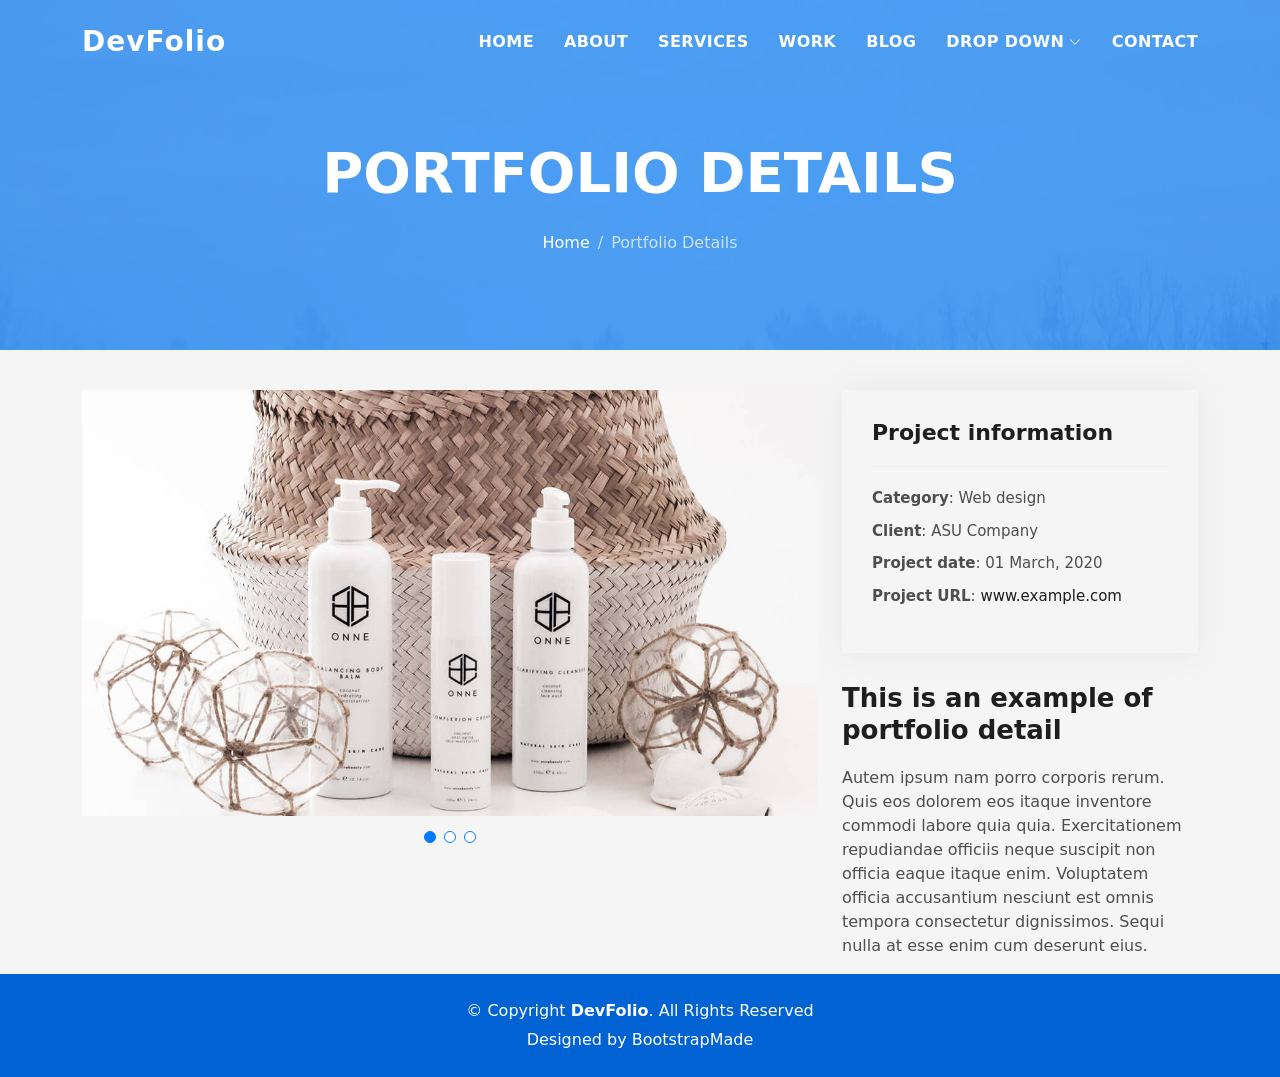
<file: portfolio-details.html>
<!DOCTYPE html>
<html lang="en">

<head>
  <meta charset="utf-8">
  <meta content="width=device-width, initial-scale=1.0" name="viewport">

  <title>DevFolio Bootstrap Portfolio Template - Portfolio Details</title>
  <meta content="" name="description">
  <meta content="" name="keywords">

  <!-- Favicons -->
  <link href="assets/img/favicon.png" rel="icon">
  <link href="assets/img/apple-touch-icon.png" rel="apple-touch-icon">

  <!-- Vendor CSS Files -->
  <link href="assets/vendor/bootstrap/css/bootstrap.min.css" rel="stylesheet">
  <link href="assets/vendor/bootstrap-icons/bootstrap-icons.css" rel="stylesheet">
  <link href="assets/vendor/glightbox/css/glightbox.min.css" rel="stylesheet">
  <link href="assets/vendor/swiper/swiper-bundle.min.css" rel="stylesheet">

  <!-- Template Main CSS File -->
  <link href="assets/css/style.css" rel="stylesheet">

  <!-- =======================================================
  * Template Name: DevFolio - v4.7.1
  * Template URL: https://bootstrapmade.com/devfolio-bootstrap-portfolio-html-template/
  * Author: BootstrapMade.com
  * License: https://bootstrapmade.com/license/
  ======================================================== -->
</head>

<body>

  <!-- ======= Header ======= -->
  <header id="header" class="fixed-top">
    <div class="container d-flex align-items-center justify-content-between">

      <h1 class="logo"><a href="index.html">DevFolio</a></h1>
      <!-- Uncomment below if you prefer to use an image logo -->
      <!-- <a href="index.html" class="logo"><img src="assets/img/logo.png" alt="" class="img-fluid"></a>-->

      <nav id="navbar" class="navbar">
        <ul>
          <li><a class="nav-link scrollto " href="#hero">Home</a></li>
          <li><a class="nav-link scrollto" href="#about">About</a></li>
          <li><a class="nav-link scrollto" href="#services">Services</a></li>
          <li><a class="nav-link scrollto " href="#work">Work</a></li>
          <li><a class="nav-link scrollto " href="#blog">Blog</a></li>
          <li class="dropdown"><a href="#"><span>Drop Down</span> <i class="bi bi-chevron-down"></i></a>
            <ul>
              <li><a href="#">Drop Down 1</a></li>
              <li class="dropdown"><a href="#"><span>Deep Drop Down</span> <i class="bi bi-chevron-right"></i></a>
                <ul>
                  <li><a href="#">Deep Drop Down 1</a></li>
                  <li><a href="#">Deep Drop Down 2</a></li>
                  <li><a href="#">Deep Drop Down 3</a></li>
                  <li><a href="#">Deep Drop Down 4</a></li>
                  <li><a href="#">Deep Drop Down 5</a></li>
                </ul>
              </li>
              <li><a href="#">Drop Down 2</a></li>
              <li><a href="#">Drop Down 3</a></li>
              <li><a href="#">Drop Down 4</a></li>
            </ul>
          </li>
          <li><a class="nav-link scrollto" href="#contact">Contact</a></li>
        </ul>
        <i class="bi bi-list mobile-nav-toggle"></i>
      </nav><!-- .navbar -->

    </div>
  </header><!-- End Header -->

  <div class="hero hero-single route bg-image" style="background-image: url(assets/img/overlay-bg.jpg)">
    <div class="overlay-mf"></div>
    <div class="hero-content display-table">
      <div class="table-cell">
        <div class="container">
          <h2 class="hero-title mb-4">Portfolio Details</h2>
          <ol class="breadcrumb d-flex justify-content-center">
            <li class="breadcrumb-item">
              <a href="#">Home</a>
            </li>
            <li class="breadcrumb-item active">Portfolio Details</li>
          </ol>
        </div>
      </div>
    </div>
  </div>

  <main id="main">

    <!-- ======= Portfolio Details Section ======= -->
    <section id="portfolio-details" class="portfolio-details">
      <div class="container">

        <div class="row gy-4">

          <div class="col-lg-8">
            <div class="portfolio-details-slider swiper">
              <div class="swiper-wrapper align-items-center">

                <div class="swiper-slide">
                  <img src="assets/img/portfolio-details-1.jpg" alt="">
                </div>

                <div class="swiper-slide">
                  <img src="assets/img/portfolio-details-2.jpg" alt="">
                </div>

                <div class="swiper-slide">
                  <img src="assets/img/portfolio-details-3.jpg" alt="">
                </div>

              </div>
              <div class="swiper-pagination"></div>
            </div>
          </div>

          <div class="col-lg-4">
            <div class="portfolio-info">
              <h3>Project information</h3>
              <ul>
                <li><strong>Category</strong>: Web design</li>
                <li><strong>Client</strong>: ASU Company</li>
                <li><strong>Project date</strong>: 01 March, 2020</li>
                <li><strong>Project URL</strong>: <a href="#">www.example.com</a></li>
              </ul>
            </div>
            <div class="portfolio-description">
              <h2>This is an example of portfolio detail</h2>
              <p>
                Autem ipsum nam porro corporis rerum. Quis eos dolorem eos itaque inventore commodi labore quia quia. Exercitationem repudiandae officiis neque suscipit non officia eaque itaque enim. Voluptatem officia accusantium nesciunt est omnis tempora consectetur dignissimos. Sequi nulla at esse enim cum deserunt eius.
              </p>
            </div>
          </div>

        </div>

      </div>
    </section><!-- End Portfolio Details Section -->

  </main><!-- End #main -->

  <!-- ======= Footer ======= -->
  <footer>
    <div class="container">
      <div class="row">
        <div class="col-sm-12">
          <div class="copyright-box">
            <p class="copyright">&copy; Copyright <strong>DevFolio</strong>. All Rights Reserved</p>
            <div class="credits">
              <!--
              All the links in the footer should remain intact.
              You can delete the links only if you purchased the pro version.
              Licensing information: https://bootstrapmade.com/license/
              Purchase the pro version with working PHP/AJAX contact form: https://bootstrapmade.com/buy/?theme=DevFolio
            -->
              Designed by <a href="https://bootstrapmade.com/">BootstrapMade</a>
            </div>
          </div>
        </div>
      </div>
    </div>
  </footer><!-- End  Footer -->

  <div id="preloader"></div>
  <a href="#" class="back-to-top d-flex align-items-center justify-content-center"><i class="bi bi-arrow-up-short"></i></a>

  <!-- Vendor JS Files -->
  <script src="assets/vendor/purecounter/purecounter.js"></script>
  <script src="assets/vendor/bootstrap/js/bootstrap.bundle.min.js"></script>
  <script src="assets/vendor/glightbox/js/glightbox.min.js"></script>
  <script src="assets/vendor/swiper/swiper-bundle.min.js"></script>
  <script src="assets/vendor/typed.js/typed.min.js"></script>
  <script src="assets/vendor/php-email-form/validate.js"></script>

  <!-- Template Main JS File -->
  <script src="assets/js/main.js"></script>

</body>

</html>
</file>
<file: assets/css/style.css>
/**
* Template Name: DevFolio - v4.7.1
* Template URL: https://bootstrapmade.com/devfolio-bootstrap-portfolio-html-template/
* Author: BootstrapMade.com
* License: https://bootstrapmade.com/license/
*/

/*--------------------------------------------------------------
# General
--------------------------------------------------------------*/
body {
  background-color: #f5f5f5;
  color: #4e4e4e;
}

h1,
h2,
h3,
h4,
h5,
h6 {
  color: #1e1e1e;
}

a {
  color: #1e1e1e;
  text-decoration: none;
  transition: all 0.5s ease-in-out;
}
a:hover {
  color: #0078ff;
  text-decoration: none;
  transition: all 0.5s ease-in-out;
}

.p-r {
  position: relative;
}

.color-a {
  text-decoration: none;
  color: #0078ff;
}

.color-d {
  color: #f5f5f5;
}

.color-text-a {
  text-decoration: none;
  color: #4e4e4e;
}

.box-shadow, .card-blog, .work-box, .service-box, .paralax-mf {
  box-shadow: 0 13px 8px -10px rgba(0, 0, 0, 0.1);
}

.box-shadow-a, .button:hover {
  text-decoration: none;
  box-shadow: 0 0 0 4px #cde1f8;
}

.display-5 {
  font-size: 2.5rem;
  font-weight: 300;
  line-height: 1.1;
}

.display-6 {
  font-size: 2rem;
  font-weight: 300;
  line-height: 1.1;
}

.avatar {
  width: 32px;
  height: 32px;
  margin-right: 4px;
  overflow: hidden;
}

.bg-image {
  background-repeat: no-repeat;
  background-attachment: fixed;
  background-size: cover;
  background-position: center center;
}
@media (max-width: 1024px) {
  .bg-image {
    background-attachment: scroll;
  }
}

.overlay-mf {
  background-color: #0078ff;
}

.overlay-mf {
  position: absolute;
  top: 0;
  left: 0px;
  padding: 0;
  height: 100%;
  width: 100%;
  opacity: 0.7;
}

.paralax-mf {
  position: relative;
  padding: 8rem 0;
}

.display-table {
  width: 100%;
  height: 100%;
  display: table;
}

.table-cell {
  display: table-cell;
  vertical-align: middle;
}

/*--/ Sections /--*/
.sect-4 {
  padding: 4rem 0;
}

.sect-pt4 {
  padding-top: 4rem;
}

.sect-mt4 {
  margin-top: 4rem;
}

/*--/ Title s /--*/
.title-s {
  font-weight: 600;
  color: #1e1e1e;
  font-size: 1.1rem;
}

/*--/ Title A /--*/
.title-box {
  margin-bottom: 4rem;
}

.title-a {
  text-decoration: none;
  font-size: 3rem;
  font-weight: bold;
  text-transform: uppercase;
}

.subtitle-a {
  text-decoration: none;
  color: #4e4e4e;
}

.line-mf {
  width: 40px;
  height: 5px;
  background-color: #0078ff;
  margin: 0 auto;
}

/*--/ Title Left /--*/
.title-box-2 {
  margin-bottom: 3rem;
}

.title-left {
  font-size: 2rem;
  position: relative;
}
.title-left:before {
  content: "";
  position: absolute;
  height: 3px;
  background-color: #0078ff;
  width: 100px;
  bottom: -12px;
}

/*------/ Box /------*/
.box-pl2 {
  padding-left: 2rem;
}

.box-shadow-full {
  padding: 3rem 1.25rem;
  position: relative;
  background-color: #fff;
  margin-bottom: 3rem;
  z-index: 2;
  box-shadow: 0 1px 1px 0 rgba(0, 0, 0, 0.06), 0 2px 5px 0 rgba(0, 0, 0, 0.2);
}
@media (min-width: 768px) {
  .box-shadow-full {
    padding: 3rem;
  }
}

/*------/ Socials /------*/
.socials {
  padding: 1.5rem 0;
}
.socials ul li {
  display: inline-block;
}
.socials .ico-circle {
  height: 40px;
  width: 40px;
  font-size: 1.2rem;
  border-radius: 50%;
  line-height: 1.6;
  margin: 0 15px 0 0;
  box-shadow: 0 0 0 3px #0078ff;
  transition: all 500ms ease;
}
.socials .ico-circle:hover {
  background-color: #0078ff;
  color: #fff;
  box-shadow: 0 0 0 3px #cde1f8;
  transition: all 500ms ease;
}

/*------/ Ul resect /------*/
.ul-resect, .widget-tags ul, .widget-sidebar .list-sidebar, .box-comments .list-comments, .blog-wrapper .post-meta ul, .list-ico, .socials ul {
  list-style: none;
  padding-left: 0;
  margin-bottom: 0;
}

.list-ico {
  line-height: 2;
}
.list-ico span {
  color: #0078ff;
  margin-right: 10px;
}

/*------/ Ico Circle /------*/
.ico-circle {
  height: 100px;
  width: 100px;
  font-size: 2rem;
  border-radius: 50%;
  line-height: 1.55;
  margin: 0 auto;
  text-align: center;
  box-shadow: 0 0 0 10px #0078ff;
  display: block;
}

/*------/ Owl Carousel /------*/
.owl-theme .owl-dots {
  text-align: center;
  margin-top: 18px;
}
.owl-theme .owl-dots .owl-dot {
  display: inline-block;
}
.owl-theme .owl-dots .owl-dot span {
  width: 18px;
  height: 7px;
  margin: 5px 5px;
  background: #cde1f8;
  border: 0px solid #cde1f8;
  display: block;
  transition: all 0.6s ease-in-out;
  cursor: pointer;
}
.owl-theme .owl-dots .owl-dot:hover span {
  background-color: #cde1f8;
}
.owl-theme .owl-dots .owl-dot.active span {
  background-color: #1B1B1B;
  width: 25px;
}

/*--/ Scrolltop s /--*/
.scrolltop-mf {
  position: relative;
  display: none;
}
.scrolltop-mf span {
  z-index: 999;
  position: fixed;
  width: 42px;
  height: 42px;
  background-color: #0078ff;
  opacity: 0.7;
  font-size: 1.6rem;
  line-height: 1.5;
  text-align: center;
  color: #fff;
  top: auto;
  left: auto;
  right: 30px;
  bottom: 50px;
  cursor: pointer;
  border-radius: 50%;
}

/*--------------------------------------------------------------
# Back to top button
--------------------------------------------------------------*/
.back-to-top {
  position: fixed;
  visibility: hidden;
  opacity: 0;
  right: 15px;
  bottom: 15px;
  z-index: 996;
  background: #0078ff;
  width: 40px;
  height: 40px;
  border-radius: 50px;
  transition: all 0.4s;
}
.back-to-top i {
  font-size: 28px;
  color: #fff;
  line-height: 0;
}
.back-to-top:hover {
  background: #298eff;
  color: #fff;
}
.back-to-top.active {
  visibility: visible;
  opacity: 1;
}

/*------/ Prelaoder /------*/
#preloader {
  position: fixed;
  top: 0;
  left: 0;
  right: 0;
  bottom: 0;
  z-index: 9999;
  overflow: hidden;
  background: #fff;
}

#preloader:before {
  content: "";
  position: fixed;
  top: calc(50% - 30px);
  left: calc(50% - 30px);
  border: 6px solid #f2f2f2;
  border-top: 6px solid #0078ff;
  border-radius: 50%;
  width: 60px;
  height: 60px;
  -webkit-animation: animate-preloader 1s linear infinite;
  animation: animate-preloader 1s linear infinite;
}

@-webkit-keyframes animate-preloader {
  0% {
    transform: rotate(0deg);
  }
  100% {
    transform: rotate(360deg);
  }
}

@keyframes animate-preloader {
  0% {
    transform: rotate(0deg);
  }
  100% {
    transform: rotate(360deg);
  }
}
/*------/ Button /------*/
.button {
  display: inline-block;
  padding: 0.3rem 0.6rem;
  text-align: center;
  vertical-align: middle;
  -webkit-user-select: none;
  -moz-user-select: none;
  user-select: none;
  font-size: 1rem;
  border-radius: 0.3rem;
  border: 1px solid transparent;
  transition: all 500ms ease;
  cursor: pointer;
}
.button:focus {
  outline: 0;
}
.button:hover {
  background-color: #0062d3;
  color: #fff;
  transition: all 500ms ease;
}

.button-a {
  text-decoration: none;
  background-color: #0078ff;
  color: #fff;
  border-color: #cde1f8;
}

.button-big {
  padding: 0.9rem 2.3rem;
  font-size: 1.2rem;
}

.button-rouded {
  border-radius: 5rem;
}

.btn-lg {
  padding: 0.5rem 1rem;
  font-size: 1.25rem;
  line-height: 1.5;
  border-radius: 0.3rem;
}

/*--------------------------------------------------------------
# Header
--------------------------------------------------------------*/
#header {
  transition: all 0.5s;
  z-index: 997;
  padding: 20px 0;
}
#header .logo {
  font-size: 28px;
  margin: 0;
  padding: 0;
  font-weight: 600;
  letter-spacing: 1px;
}
#header .logo a {
  color: #fff;
}
#header .logo img {
  max-height: 40px;
}
#header.header-scrolled {
  background: rgba(0, 0, 0, 0.9);
  padding: 12px 0;
}

/*--------------------------------------------------------------
# Navigation Menu
--------------------------------------------------------------*/
/**
* Desktop Navigation 
*/
.navbar {
  padding: 0;
}
.navbar ul {
  margin: 0;
  padding: 0;
  display: flex;
  list-style: none;
  align-items: center;
}
.navbar li {
  position: relative;
}
.navbar > ul > li {
  white-space: nowrap;
  padding: 10px 0 10px 30px;
}
.navbar a, .navbar a:focus {
  display: flex;
  align-items: center;
  justify-content: space-between;
  color: #fff;
  font-size: 16px;
  font-weight: 600;
  padding: 0;
  white-space: nowrap;
  transition: 0.3s;
  letter-spacing: 0.4px;
  position: relative;
  text-transform: uppercase;
}
.navbar a i, .navbar a:focus i {
  font-size: 12px;
  line-height: 0;
  margin-left: 5px;
}
.navbar > ul > li > a:before {
  content: "";
  position: absolute;
  width: 100%;
  height: 2px;
  bottom: -6px;
  left: 0;
  width: 0;
  background-color: #fff;
  visibility: hidden;
  transition: all 0.3s ease-in-out 0s;
}
.navbar a:hover:before, .navbar li:hover > a:before, .navbar .active:before {
  visibility: visible;
  width: 80%;
}
.navbar a:hover, .navbar .active, .navbar .active:focus, .navbar li:hover > a {
  color: #fff;
}
.navbar .dropdown ul {
  display: block;
  position: absolute;
  left: 30px;
  top: calc(100% + 30px);
  margin: 0;
  padding: 10px 0;
  z-index: 99;
  opacity: 0;
  visibility: hidden;
  background: #fff;
  box-shadow: 0px 0px 30px rgba(127, 137, 161, 0.25);
  transition: 0.3s;
}
.navbar .dropdown ul li {
  min-width: 200px;
}
.navbar .dropdown ul a {
  padding: 10px 20px;
  font-size: 14px;
  text-transform: none;
  color: #4e4e4e;
}
.navbar .dropdown ul a i {
  font-size: 12px;
}
.navbar .dropdown ul a:hover, .navbar .dropdown ul .active:hover, .navbar .dropdown ul li:hover > a {
  color: #0078ff;
}
.navbar .dropdown:hover > ul {
  opacity: 1;
  top: 100%;
  visibility: visible;
}
.navbar .dropdown .dropdown ul {
  top: 0;
  left: calc(100% - 30px);
  visibility: hidden;
}
.navbar .dropdown .dropdown:hover > ul {
  opacity: 1;
  top: 0;
  left: 100%;
  visibility: visible;
}
@media (max-width: 1366px) {
  .navbar .dropdown .dropdown ul {
    left: -90%;
  }
  .navbar .dropdown .dropdown:hover > ul {
    left: -100%;
  }
}

/**
* Mobile Navigation 
*/
.mobile-nav-toggle {
  color: #fff;
  font-size: 28px;
  cursor: pointer;
  display: none;
  line-height: 0;
  transition: 0.5s;
}

@media (max-width: 991px) {
  .mobile-nav-toggle {
    display: block;
  }

  .navbar ul {
    display: none;
  }
}
.navbar-mobile {
  position: fixed;
  overflow: hidden;
  top: 0;
  right: 0;
  left: 0;
  bottom: 0;
  background: rgba(78, 78, 78, 0.9);
  transition: 0.3s;
  z-index: 999;
}
.navbar-mobile .mobile-nav-toggle {
  position: absolute;
  top: 15px;
  right: 15px;
}
.navbar-mobile ul {
  display: block;
  position: absolute;
  top: 55px;
  right: 15px;
  bottom: 15px;
  left: 15px;
  padding: 10px 0;
  background-color: #fff;
  overflow-y: auto;
  transition: 0.3s;
}
.navbar-mobile > ul > li {
  padding: 0;
}
.navbar-mobile a:hover:before, .navbar-mobile li:hover > a:before, .navbar-mobile .active:before {
  visibility: hidden;
}
.navbar-mobile a, .navbar-mobile a:focus {
  padding: 10px 20px;
  font-size: 15px;
  color: #4e4e4e;
}
.navbar-mobile a:hover, .navbar-mobile .active, .navbar-mobile li:hover > a {
  color: #0078ff;
}
.navbar-mobile .getstarted, .navbar-mobile .getstarted:focus {
  margin: 15px;
}
.navbar-mobile .dropdown ul {
  position: static;
  display: none;
  margin: 10px 20px;
  padding: 10px 0;
  z-index: 99;
  opacity: 1;
  visibility: visible;
  background: #fff;
  box-shadow: 0px 0px 30px rgba(127, 137, 161, 0.25);
}
.navbar-mobile .dropdown ul li {
  min-width: 200px;
}
.navbar-mobile .dropdown ul a {
  padding: 10px 20px;
}
.navbar-mobile .dropdown ul a i {
  font-size: 12px;
}
.navbar-mobile .dropdown ul a:hover, .navbar-mobile .dropdown ul .active:hover, .navbar-mobile .dropdown ul li:hover > a {
  color: #0078ff;
}
.navbar-mobile .dropdown > .dropdown-active {
  display: block;
}

/*--------------------------------------------------------------
# Hero Section
--------------------------------------------------------------*/
.hero {
  height: 100vh;
  position: relative;
  color: #fff;
}
.hero .hero-content {
  text-align: center;
  position: absolute;
}
.hero .overlay-itro {
  background-color: rgba(0, 0, 0, 0.6);
  position: absolute;
  top: 0;
  left: 0px;
  padding: 0;
  height: 100%;
  width: 100%;
  opacity: 0.9;
}
.hero .hero-title {
  color: #fff;
  font-weight: 600;
  font-size: 3rem;
}
@media (min-width: 768px) {
  .hero .hero-title {
    font-size: 4.5rem;
  }
}
.hero .hero-subtitle {
  font-size: 1.5rem;
  font-weight: 600;
}
@media (min-width: 768px) {
  .hero .hero-subtitle {
    font-size: 2.5rem;
  }
}
.hero .text-slider-items {
  display: none;
}

.hero-single {
  height: 350px;
}
.hero-single .hero-content {
  margin-top: 30px;
}
.hero-single .hero-title {
  text-transform: uppercase;
  font-size: 3rem;
}
@media (min-width: 768px) {
  .hero-single .hero-title {
    font-size: 3.5rem;
  }
}
.hero-single .breadcrumb {
  background-color: transparent;
  color: #0078ff;
}
.hero-single .breadcrumb .breadcrumb-item:before {
  color: #cde1f8;
}
.hero-single .breadcrumb .breadcrumb-item.active {
  color: #cde1f8;
}
.hero-single .breadcrumb a {
  color: #fff;
}

/*--------------------------------------------------------------
# About
--------------------------------------------------------------*/
.about-mf .box-shadow-full {
  padding-top: 4rem;
  padding-bottom: 4rem;
}
.about-mf .about-img {
  margin-bottom: 2rem;
}
.about-mf .about-img img {
  margin-left: 10px;
}
@media (min-width: 767px) {
  .about-mf .box-pl2 {
    margin-top: 3rem;
    padding-left: 0rem;
  }
}

.skill-mf span {
  color: #4e4e4e;
}
.skill-mf .progress {
  background-color: #cde1f8;
  margin: 0.5rem 0 1.2rem 0;
  border-radius: 0;
  height: 0.7rem;
}
.skill-mf .progress .progress-bar {
  height: 0.7rem;
  background-color: #0078ff;
}

/*--------------------------------------------------------------
# Services
--------------------------------------------------------------*/
.service-box {
  background-color: #fff;
  padding: 2.5rem 1.3rem;
  border-radius: 1rem;
  margin-bottom: 3rem;
  text-align: center;
}
.service-box:hover .ico-circle {
  transition: all 500ms ease;
  color: #fff;
  background-color: #0078ff;
  box-shadow: 0 0 0 10px #cde1f8;
}
.service-box .service-ico {
  margin-bottom: 1rem;
  color: #1e1e1e;
}
.service-box .ico-circle {
  transition: all 500ms ease;
  display: inline-flex;
  align-items: center;
  justify-content: center;
}
.service-box .ico-circle i {
  line-height: 0;
  font-size: 40px;
}
.service-box .s-title {
  font-size: 1.4rem;
  text-transform: uppercase;
  text-align: center;
  padding: 0.4rem 0;
}
.service-box .s-description {
  color: #4e4e4e;
}

/*--------------------------------------------------------------
# Counter
--------------------------------------------------------------*/
.counter-box {
  color: #fff;
  text-align: center;
}
@media (min-width: 577px) {
  .counter-box {
    margin-bottom: 1.8rem;
  }
}

.counter-ico {
  margin-bottom: 1rem;
}
.counter-ico .ico-circle {
  height: 60px;
  width: 60px;
  line-height: 1.5;
  box-shadow: 0 0 0 10px #cde1f8;
}

.counter-num .counter {
  font-size: 2rem;
  margin-bottom: 0;
}

/*--------------------------------------------------------------
# Portfolio
--------------------------------------------------------------*/
.work-box {
  margin-bottom: 3rem;
  -webkit-backface-visibility: hidden;
  backface-visibility: hidden;
  background-color: #fff;
}
.work-box:hover img {
  transform: scale(1.3);
}

.work-img {
  display: block;
  overflow: hidden;
}
.work-img img {
  transition: all 1s;
}

.work-content {
  padding: 2rem 3% 1rem 4%;
}
.work-content .w-more {
  color: #4e4e4e;
  font-size: 0.8rem;
}
.work-content .w-more .w-ctegory {
  color: #0078ff;
}
.work-content .w-like {
  font-size: 2.5rem;
  color: #0078ff;
  float: right;
}
.work-content .w-like a {
  color: #0078ff;
}
.work-content .w-like .num-like {
  font-size: 0.7rem;
}

.w-title {
  font-size: 1.2rem;
}

/*--------------------------------------------------------------
# Portfolio Details
--------------------------------------------------------------*/
.portfolio-details {
  padding-top: 40px;
}
.portfolio-details .portfolio-details-slider img {
  width: 100%;
}
.portfolio-details .portfolio-details-slider .swiper-pagination {
  margin-top: 20px;
  position: relative;
}
.portfolio-details .portfolio-details-slider .swiper-pagination .swiper-pagination-bullet {
  width: 12px;
  height: 12px;
  background-color: #fff;
  opacity: 1;
  border: 1px solid #0078ff;
}
.portfolio-details .portfolio-details-slider .swiper-pagination .swiper-pagination-bullet-active {
  background-color: #0078ff;
}
.portfolio-details .portfolio-info {
  padding: 30px;
  box-shadow: 0px 0 30px rgba(78, 78, 78, 0.08);
}
.portfolio-details .portfolio-info h3 {
  font-size: 22px;
  font-weight: 700;
  margin-bottom: 20px;
  padding-bottom: 20px;
  border-bottom: 1px solid #eee;
}
.portfolio-details .portfolio-info ul {
  list-style: none;
  padding: 0;
  font-size: 15px;
}
.portfolio-details .portfolio-info ul li + li {
  margin-top: 10px;
}
.portfolio-details .portfolio-description {
  padding-top: 30px;
}
.portfolio-details .portfolio-description h2 {
  font-size: 26px;
  font-weight: 700;
  margin-bottom: 20px;
}
.portfolio-details .portfolio-description p {
  padding: 0;
}

/*--------------------------------------------------------------
# Testimonials
--------------------------------------------------------------*/
.testimonial-box {
  color: #fff;
  text-align: center;
}
.testimonial-box .author-test {
  margin-top: 1rem;
}
.testimonial-box .author-test img {
  margin: 0 auto;
}
.testimonial-box .author {
  color: #fff;
  text-transform: uppercase;
  font-weight: 600;
  margin: 1rem 0;
  display: block;
  font-size: 1.4rem;
}
.testimonial-box .comit {
  font-size: 2rem;
  color: #0078ff;
  background-color: #fff;
  width: 52px;
  height: 52px;
  display: block;
  margin: 0 auto;
  border-radius: 50%;
  line-height: 1.6;
}
@media (min-width: 768px) {
  .testimonial-box .description {
    padding: 0 5rem;
  }
}
@media (min-width: 992px) {
  .testimonial-box .description {
    padding: 0 8rem;
  }
}
@media (min-width: 1200px) {
  .testimonial-box .description {
    padding: 0 13rem;
  }
}

.swiper-pagination {
  margin-top: 20px;
  position: relative;
}
.swiper-pagination .swiper-pagination-bullet {
  width: 12px;
  height: 12px;
  background-color: rgba(255, 255, 255, 0.4);
  opacity: 1;
}
.swiper-pagination .swiper-pagination-bullet-active {
  background-color: #fff;
}

/*--------------------------------------------------------------
# Contact
--------------------------------------------------------------*/
.footer-paralax {
  padding: 4rem 0 0 0;
}

.contact-mf {
  margin-top: 4rem;
}
@media (min-width: 767px) {
  .contact-mf .box-pl2 {
    margin-top: 3rem;
    padding-left: 0rem;
  }
}

.php-email-form .error-message {
  display: none;
  color: #fff;
  background: #ed3c0d;
  text-align: center;
  padding: 15px;
  font-weight: 600;
}
.php-email-form .sent-message {
  display: none;
  color: #fff;
  background: #18d26e;
  text-align: center;
  padding: 15px;
  font-weight: 600;
}
.php-email-form .loading {
  display: none;
  background: #fff;
  text-align: center;
  padding: 15px;
}
.php-email-form .loading:before {
  content: "";
  display: inline-block;
  border-radius: 50%;
  width: 24px;
  height: 24px;
  margin: 0 10px -6px 0;
  border: 3px solid #18d26e;
  border-top-color: #eee;
  -webkit-animation: animate-loading 1s linear infinite;
  animation: animate-loading 1s linear infinite;
}
.php-email-form input, .php-email-form textarea {
  border-radius: 0;
  box-shadow: none;
  font-size: 14px;
}
.php-email-form input:focus, .php-email-form textarea:focus {
  border-color: #0078ff;
}
.php-email-form input {
  padding: 10px 15px;
}
.php-email-form textarea {
  padding: 12px 15px;
  margin-bottom: 0;
}
.php-email-form button[type=submit] {
  background: #0078ff;
  border: 0;
  padding: 10px 24px;
  color: #fff;
  transition: 0.4s;
}
.php-email-form button[type=submit]:hover {
  background: #3393ff;
}

@-webkit-keyframes animate-loading {
  0% {
    transform: rotate(0deg);
  }
  100% {
    transform: rotate(360deg);
  }
}

@keyframes animate-loading {
  0% {
    transform: rotate(0deg);
  }
  100% {
    transform: rotate(360deg);
  }
}
/*--------------------------------------------------------------
# Blog
--------------------------------------------------------------*/
@media (min-width: 767px) {
  .card-blog {
    margin-bottom: 3rem;
  }
}
.card-blog .card-body {
  position: relative;
}
.card-blog .card-category-box {
  position: absolute;
  text-align: center;
  top: -16px;
  left: 15px;
  right: 15px;
  line-height: 25px;
  overflow: hidden;
}
.card-blog .card-category {
  display: inline-block;
  color: #fff;
  padding: 0 15px 5px;
  overflow: hidden;
  background-color: #0078ff;
  border-radius: 4px;
}
.card-blog .card-category .category {
  color: #fff;
  display: inline-block;
  text-transform: uppercase;
  font-size: 0.7rem;
  letter-spacing: 0.1px;
  margin-bottom: 0;
}
.card-blog .card-title {
  font-size: 1.3rem;
  margin-top: 0.6rem;
}
.card-blog .card-description {
  color: #4e4e4e;
}
.card-blog .post-author {
  display: inline-block;
}
.card-blog .post-date {
  color: #4e4e4e;
  display: inline-block;
  float: right;
}

/*--------------------------------------------------------------
# Blog Single
--------------------------------------------------------------*/
.post-box,
.form-comments,
.box-comments,
.widget-sidebar {
  padding: 2rem;
  background-color: #fff;
  margin-bottom: 3rem;
}
@media (min-width: 768px) {
  .post-box,
.form-comments,
.box-comments,
.widget-sidebar {
    padding: 3rem;
  }
}

.blog-wrapper .article-title {
  font-size: 1.5rem;
}
@media (min-width: 768px) {
  .blog-wrapper .article-title {
    font-size: 1.9rem;
  }
}
.blog-wrapper .post-meta {
  margin: 1rem 0;
}
.blog-wrapper .post-meta ul {
  border-left: 4px solid #0078ff;
  margin-top: 1rem;
}
.blog-wrapper .post-meta ul li {
  display: inline-block;
  margin-left: 15px;
}
.blog-wrapper .post-meta ul a {
  color: #0078ff;
}
.blog-wrapper .post-meta ul span {
  color: #1e1e1e;
}
.blog-wrapper .blockquote {
  border-left: 4px solid #0078ff;
  padding: 18px;
  font-style: italic;
}

/*------/ Comments /------*/
.box-comments .list-comments li {
  padding-bottom: 40px;
}
.box-comments .list-comments .comment-avatar {
  display: table-cell;
  vertical-align: top;
}
.box-comments .list-comments .comment-avatar img {
  width: 80px;
  height: 80px;
}
.box-comments .list-comments .comment-author {
  font-size: 1.3rem;
}
@media (min-width: 768px) {
  .box-comments .list-comments .comment-author {
    font-size: 1.5rem;
  }
}
.box-comments .list-comments .comment-details {
  display: table-cell;
  vertical-align: top;
  padding-left: 25px;
}
.box-comments .list-comments a {
  color: #0078ff;
}
.box-comments .list-comments span {
  color: #1e1e1e;
  font-style: italic;
}
.box-comments .comment-children {
  margin-left: 40px;
}

/*------/ Sidebar /------*/
.widget-sidebar .sidebar-title {
  font-size: 1.6rem;
  font-weight: 600;
  border-left: 5px solid #0078ff;
  padding-left: 15px;
  text-transform: uppercase;
  margin-bottom: 1.5rem;
}
.widget-sidebar .list-sidebar li {
  position: relative;
  padding: 6px 0 6px 24px;
}
.widget-sidebar .list-sidebar li:before {
  position: absolute;
  content: "";
  width: 10px;
  height: 1px;
  left: 0;
  background-color: #0078ff;
  top: 20px;
}

.sidebar-search input {
  background-color: #fff;
  border-radius: 0;
  transition: all 0.5s ease-in-out;
}
.sidebar-search .btn-search {
  background-color: #0078ff;
  border-color: #0078ff;
  border-radius: 0;
  padding-left: 20px;
  padding-right: 20px;
}

.widget-tags ul li {
  display: inline-block;
  background-color: #0078ff;
  padding: 0.2rem 0.6rem;
  margin-bottom: 0.5rem;
  border-radius: 15px;
}
.widget-tags ul li a {
  color: #fff;
}

/*--------------------------------------------------------------
# Footer
--------------------------------------------------------------*/
footer {
  text-align: center;
  color: #fff;
  padding: 25px 0;
  background: #0062d3;
}
footer .copyright {
  margin-bottom: 0.3rem;
}
footer .credits {
  margin-bottom: 0;
}
footer .credits a {
  color: #fff;
}
</file>
